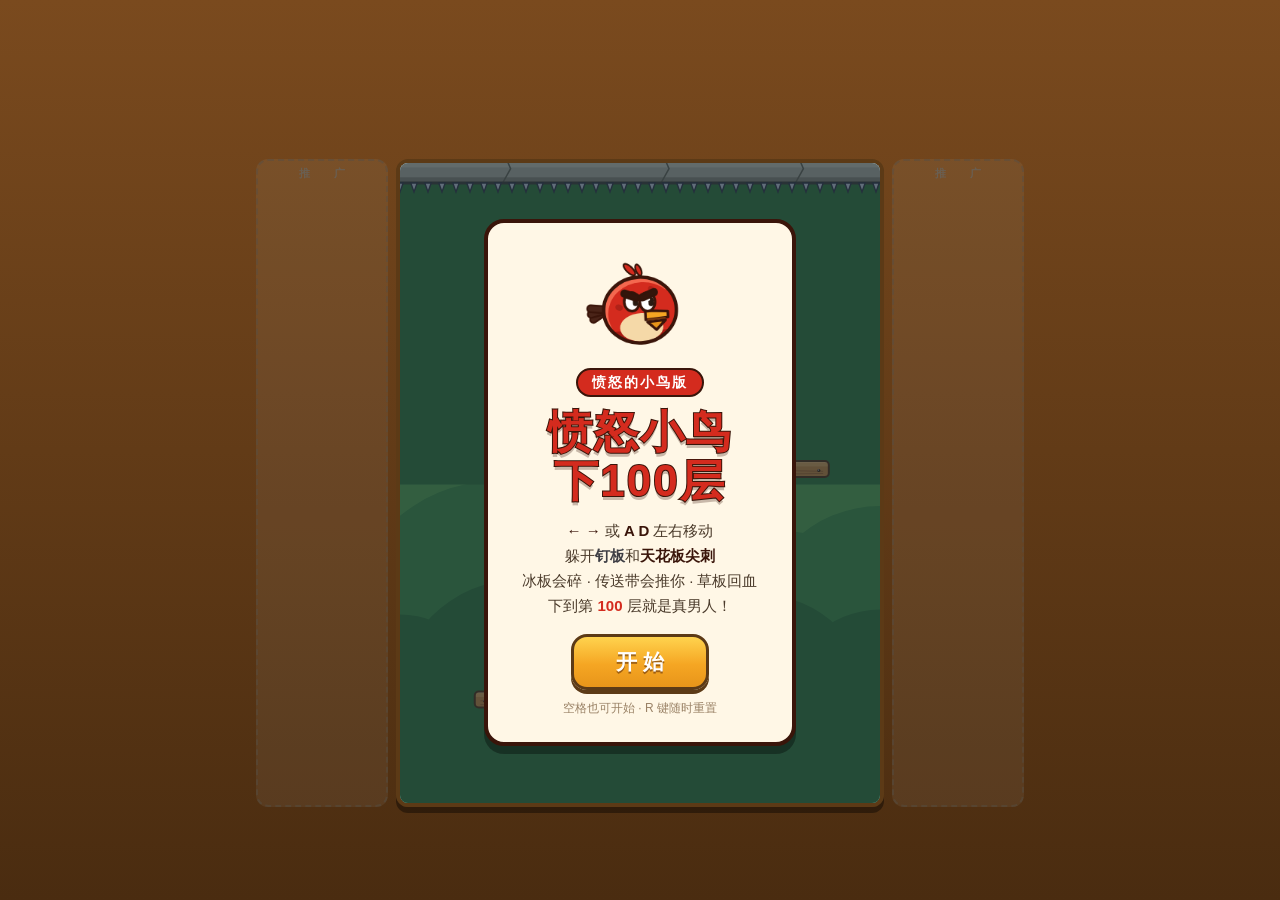
<file: index.html>
<!DOCTYPE html>
<html lang="zh-CN">
<head>
<meta charset="UTF-8">
<meta name="viewport" content="width=device-width, initial-scale=1.0">
<title>愤怒小鸟下100层</title>
<link rel="stylesheet" href="css/style.css">
</head>
<body>
<div id="stage">
  <div id="hud">
    <div id="hearts" aria-label="生命值"></div>
    <div id="floorBox">第 <span id="floorNum">1</span> 层 <span class="total">/ 100</span></div>
    <div id="hudBtns">
      <button id="btnMute" class="cbtn small" title="声音开关 (M)">🔊</button>
      <button id="btnReset" class="cbtn" title="重置本局 (R)">⟳ 重置</button>
    </div>
  </div>
  <div id="playRow">
    <div class="adCol" id="adColL" title="点我领buff！"></div>
    <div id="canvasWrap">
    <canvas id="game" width="480" height="640"></canvas>

    <div id="ovStart" class="overlay">
      <div class="panel">
        <canvas id="birdStart" class="birdBox" width="170" height="150"></canvas>
        <div class="title-tag">愤怒的小鸟版</div>
        <h1 class="title">愤怒小鸟<br>下100层</h1>
        <div class="help">
          <p><b>← →</b> 或 <b>A D</b> 左右移动</p>
          <p>躲开<b class="c-spike">钉板</b>和<b>天花板尖刺</b></p>
          <p>冰板会碎 · 传送带会推你 · 草板回血</p>
          <p>下到第 <b class="c-red">100</b> 层就是真男人！</p>
        </div>
        <button id="btnStart" class="cbtn big">开 始</button>
        <p class="tiny">空格也可开始 · R 键随时重置</p>
      </div>
    </div>

    <div id="ovWin" class="overlay hidden">
      <div class="panel">
        <canvas id="birdWin" class="birdBox" width="170" height="150"></canvas>
        <h1 class="title small">真男人！</h1>
        <p class="sub">你成功下到了第 100 层！</p>
        <button id="btnAgain" class="cbtn big">再来一局</button>
      </div>
    </div>

    <div id="ovLose" class="overlay hidden">
      <div class="panel">
        <canvas id="birdLose" class="birdBox" width="170" height="150"></canvas>
        <h1 class="title small">倒在第 <span id="loseFloor">1</span> 层</h1>
        <p class="sub" id="loseHint">再试一次，别停下！</p>
        <button id="btnAgain2" class="cbtn big">再来一局</button>
      </div>
    </div>
  </div>
    <div class="adCol" id="adColR" title="点我领buff！"></div>
  </div>
</div>
<script src="js/art.js"></script>
<script src="js/game.js"></script>
</body>
</html>
</file>
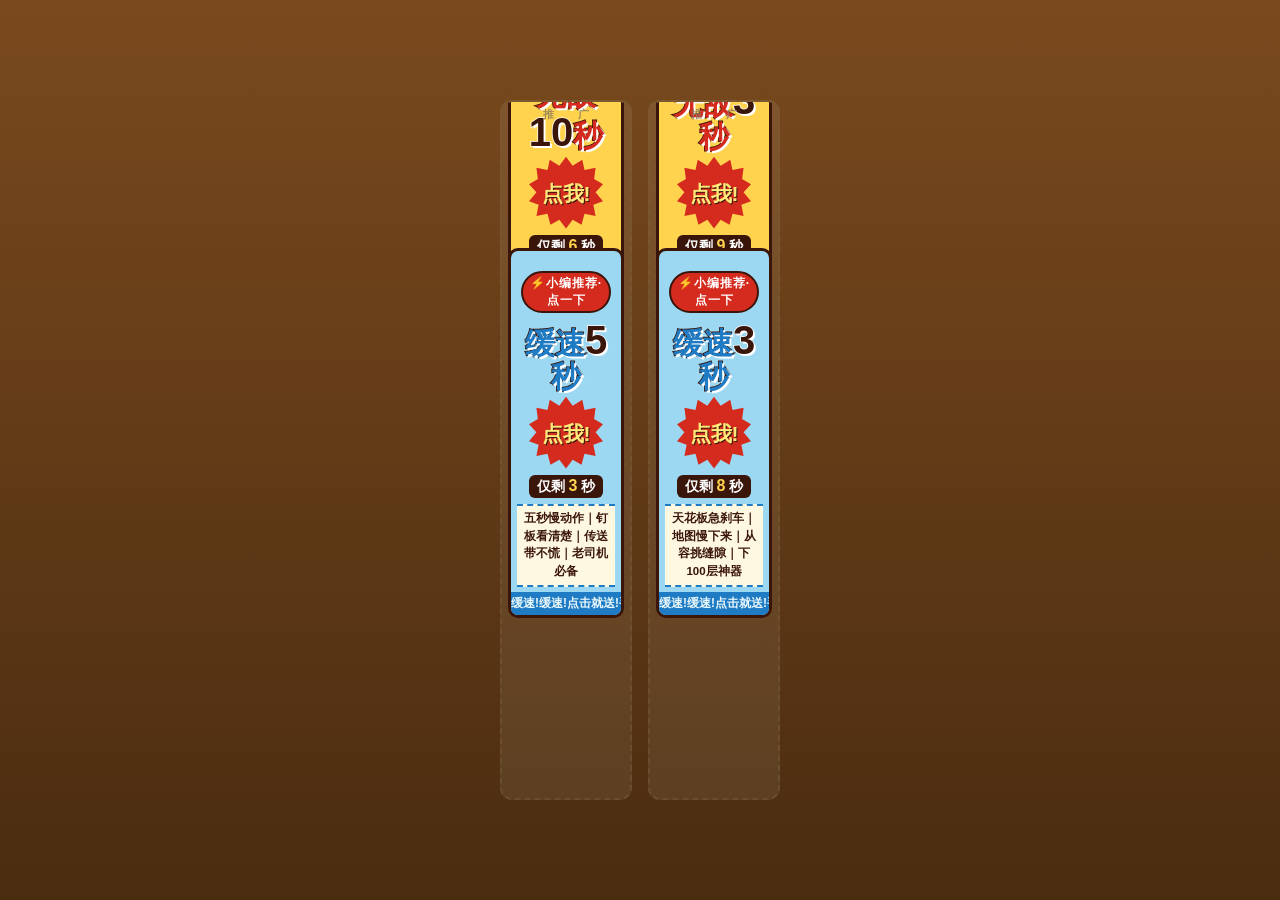
<file: debug/adcards_static.html>
<!DOCTYPE html>
<html lang="zh-CN">
<head>
<meta charset="UTF-8">
<title>广告卡静态渲染（评审用）</title>
<link rel="stylesheet" href="../css/style.css">
<style>
  html { background: #4e2f12; }
  body { min-height: 100vh; }
  #row { display: flex; gap: 16px; align-items: flex-start; padding: 20px; }
  .adCol { height: 700px; }
</style>
</head>
<body data-state="playing">
<div id="row">
  <div class="adCol" id="colL"></div>
  <div class="adCol" id="colR"></div>
</div>
<script>
  // 与 game.js spawnAd() 完全一致的卡片模板
  const CARDS = [
    { side: "colL", bottom: 420, theme: "gold", kind: "inv",
      name: "无敌10秒", words: "十秒无敌装｜横着走都行｜闭眼下十层｜亲友团强烈推荐", left: 6 },
    { side: "colL", bottom: 180, theme: "blue", kind: "slow",
      name: "缓速5秒", words: "五秒慢动作｜钉板看清楚｜传送带不慌｜老司机必备", left: 3 },
    { side: "colR", bottom: 420, theme: "gold", kind: "inv",
      name: "无敌3秒", words: "钉板随便踩｜天花板随便顶｜大鱼抡飞也不疼｜真男人都说好", left: 9 },
    { side: "colR", bottom: 180, theme: "blue", kind: "slow",
      name: "缓速3秒", words: "天花板急刹车｜地图慢下来｜从容挑缝隙｜下100层神器", left: 8 },
  ];
  for (const c of CARDS) {
    const float = document.createElement("div");
    float.className = "ad-float";
    float.style.bottom = c.bottom + "px";
    const mTxt = (c.kind === "inv" ? "无敌!无敌!" : "缓速!缓速!") + "点击就送!手慢无!";
    float.innerHTML = `
      <div class="ad-card theme-${c.theme}">
        <div class="ad-top">${c.kind === "inv" ? "🔥神装福利" : "⚡小编推荐"}·点一下</div>
        <div class="ad-name">${c.name.replace(/(\d+)/, '<span class="n">$1</span>')}</div>
        <div class="ad-burst">点我!</div>
        <div class="ad-count">仅剩 <b>${c.left}</b> 秒</div>
        <div class="ad-words">${c.words}</div>
        <div class="ad-marquee"><span>${mTxt}${mTxt}</span></div>
      </div>`;
    document.getElementById(c.side).appendChild(float);
  }
</script>
</body>
</html>
</file>
<file: css/style.css>
/* ===== 是男人就下100层 · 愤怒的小鸟版 —— 卡通 UI ===== */

* { margin: 0; padding: 0; box-sizing: border-box; }

:root {
  --outline: #3a150a;      /* 角色描边棕黑 */
  --wood-outline: #5c3a16; /* 木描边 */
  --red: #d42b1e;
  --red-light: #f4684f;
  --beak: #f5a623;
  --cream: #f5d9a8;
  --paper: #fff7e6;
}

html, body {
  height: 100%;
  background: linear-gradient(180deg, #7a4a1e 0%, #4a2c10 100%);
  font-family: "Segoe UI", "Microsoft YaHei", "PingFang SC", sans-serif;
  overflow: hidden;
  user-select: none;
  -webkit-user-select: none;
}

body {
  display: flex;
  align-items: center;
  justify-content: center;
}

#stage {
  display: flex;
  flex-direction: column;
  gap: 8px;
}

/* ---------- HUD ---------- */
#hud {
  display: flex;
  align-items: center;
  justify-content: space-between;
  gap: 8px;
  padding: 7px 12px;
  background: rgba(58, 21, 10, 0.88);
  border: 3px solid var(--wood-outline);
  border-radius: 14px;
  box-shadow: 0 3px 0 rgba(0,0,0,0.35);
}

#hearts {
  display: flex;
  gap: 1px;
  font-size: 17px;
  line-height: 1;
  letter-spacing: 1px;
  min-width: 118px;
}
#hearts .heart { color: var(--red); text-shadow: 0 0 0 transparent, -1px 0 var(--outline), 1px 0 var(--outline), 0 -1px var(--outline), 0 1.5px var(--outline); }
#hearts .heart.off { color: #5a4634; opacity: 0.55; text-shadow: none; }

#floorBox {
  font-weight: 900;
  color: #fff;
  font-size: 19px;
  text-shadow: -1.5px 0 var(--outline), 1.5px 0 var(--outline), 0 -1.5px var(--outline), 0 2px var(--outline);
  white-space: nowrap;
}
#floorBox #floorNum { color: var(--beak); font-size: 24px; }
#floorBox .total { font-size: 13px; opacity: 0.85; }

/* ---------- 卡通按钮 ---------- */
.cbtn {
  font-family: inherit;
  font-weight: 900;
  font-size: 15px;
  color: #fff;
  background: linear-gradient(180deg, #ffd34e 0%, var(--beak) 55%, #e8951a 100%);
  border: 3px solid var(--wood-outline);
  border-radius: 12px;
  padding: 6px 14px;
  cursor: pointer;
  box-shadow: 0 4px 0 var(--wood-outline);
  text-shadow: 0 1.5px 0 rgba(90, 40, 10, 0.55);
  transition: transform 0.05s ease, box-shadow 0.05s ease;
}
.cbtn:hover { filter: brightness(1.06); }
.cbtn:active { transform: translateY(3px); box-shadow: 0 1px 0 var(--wood-outline); }
.cbtn.small { font-size: 13px; padding: 5px 9px; }
.cbtn.big { font-size: 21px; padding: 11px 42px; border-radius: 16px; }

#hudBtns { display: flex; gap: 6px; }

/* ---------- 画布 ---------- */
#canvasWrap {
  position: relative;
  border: 4px solid var(--wood-outline);
  border-radius: 12px;
  box-shadow: 0 6px 0 rgba(0,0,0,0.4);
  overflow: hidden;
  line-height: 0;
  touch-action: none;
}
#playRow {
  display: flex;
  gap: 8px;
  align-items: stretch;
  justify-content: center;
}

.adCol {
  position: relative;
  overflow: hidden;
  width: 132px;
  flex: 0 0 132px;
  border: 2px dashed rgba(120, 95, 60, 0.45);
  border-radius: 12px;
  background: rgba(255, 247, 230, 0.08);
}
.adCol::before {
  content: "推 广";
  position: absolute;
  top: 5px;
  left: 0;
  right: 0;
  text-align: center;
  font-size: 11px;
  font-weight: 900;
  letter-spacing: 10px;
  text-indent: 10px;
  color: rgba(138, 122, 92, 0.8);
  z-index: 2;
  pointer-events: none;
}
body[data-state="start"] .adCol,
body[data-state="win"] .adCol,
body[data-state="lose"] .adCol {
  filter: grayscale(0.7) brightness(0.8);
  pointer-events: none;
}

canvas#game {
  display: block;
  width: min(64vw, calc((100vh - 130px) * 0.75), 480px);
  aspect-ratio: 3 / 4;
  background: #8fd0ee;
}

/* ============ 魔性 buff 广告（底部升起，顶部消失） ============ */

/* 漂升容器：JS 控制 bottom 值 */
.ad-float {
  position: absolute;
  left: 0;
  right: 0;
  cursor: pointer;
  will-change: bottom;
}
.ad-float.claimed { animation: adClaimed 0.38s ease-in forwards; pointer-events: none; }
@keyframes adClaimed {
  to { transform: translateY(-30px) scale(1.3); opacity: 0; }
}

.ad-card {
  position: relative;
  margin: 0 6px;
  border-radius: 10px;
  border: 3px solid #3a150a;
  overflow: hidden;
  user-select: none;
  padding: 20px 6px 0;
  text-align: center;
  font-family: "Segoe UI", "Microsoft YaHei", sans-serif;
  animation: adWiggle 0.55s ease-in-out infinite alternate,
             adGlow 0.9s steps(2) infinite;
  transform-origin: 50% 30%;
  background: #ffd34e;
}
.ad-card.theme-blue { background: #9dd8f2; }
/* 陷阱卡（debuff）：深妖紫底 + 右上角警示三角，与淡蓝 buff 卡拉开明度 */
.ad-card.theme-trap { background: #8f3fd6; }
.ad-card.theme-trap::after {
  content: "";
  position: absolute;
  top: 0;
  right: 0;
  border-top: 20px solid #ffe97a;
  border-left: 20px solid transparent;
  z-index: 1;
}

@keyframes adWiggle {
  from { transform: rotate(-2deg); }
  to   { transform: rotate(2deg) scale(1.04); }
}
@keyframes adGlow {
  0%, 100% { box-shadow: 0 0 0 3px #fff, 0 0 16px 3px rgba(255, 45, 45, 0.85); }
  50%      { box-shadow: 0 0 0 3px #ffe97a, 0 0 26px 6px rgba(255, 160, 10, 1); }
}

.ad-top {
  font-size: 12px;
  font-weight: 900;
  letter-spacing: 1px;
  color: #fff;
  background: #d42b1e;
  border: 2px solid #3a150a;
  border-radius: 999px;
  padding: 2px 4px;
  margin: 0 4px 6px;
  animation: adBlink 0.8s steps(2) infinite;
}
.theme-trap .ad-top { background: #4a0f8a; }
@keyframes adBlink { 50% { background: #3e3e44; color: #ffd34e; } }

.ad-name {
  font-size: 30px;
  line-height: 1.05;
  font-weight: 900;
  color: #d42b1e;
  -webkit-text-stroke: 1.5px #3a150a;
  paint-order: stroke fill;
  text-shadow: 2px 2px 0 #fff;
  margin-bottom: 4px;
}
.ad-name .n { font-size: 40px; color: #3a150a; -webkit-text-stroke: 1.5px #fff; }
.theme-blue .ad-name { color: #1e7bc4; }
.theme-trap .ad-name { color: #ffe97a; }

.ad-burst {
  width: 74px;
  height: 74px;
  margin: 2px auto 4px;
  display: flex;
  align-items: center;
  justify-content: center;
  background: #d42b1e;
  color: #ffe97a;
  font-size: 21px;
  font-weight: 900;
  text-shadow: 1px 1px 0 #3a150a;
  clip-path: polygon(50% 0%, 59% 12%, 72% 4%, 75% 18%, 90% 15%, 88% 30%, 100% 37%, 90% 48%, 100% 60%, 87% 65%, 90% 80%, 75% 77%, 71% 92%, 59% 85%, 50% 97%, 41% 85%, 29% 92%, 25% 77%, 10% 80%, 13% 65%, 0% 60%, 10% 48%, 0% 37%, 12% 30%, 10% 15%, 25% 18%, 28% 4%, 41% 12%);
  animation: burstPulse 0.5s ease-in-out infinite alternate;
}
@keyframes burstPulse { to { transform: scale(1.18) rotate(12deg); } }
.theme-trap .ad-burst { background: #6a1bb0; color: #ffe97a; }

.ad-count {
  display: inline-block;
  font-size: 14px;
  font-weight: 900;
  color: #fff;
  background: #3a150a;
  border-radius: 6px;
  padding: 2px 8px;
  margin-bottom: 6px;
  animation: adBlink2 0.6s steps(2) infinite;
}
.ad-count b { color: #ffd34e; font-size: 16px; }
@keyframes adBlink2 { 50% { background: #d42b1e; } }

/* 椰树式密集小字 */
.ad-words {
  font-size: 11.5px;
  line-height: 1.55;
  font-weight: 800;
  color: #3a150a;
  background: #fff8e0;
  border-top: 2px dashed #d42b1e;
  border-bottom: 2px dashed #d42b1e;
  padding: 4px 5px;
}
.theme-blue .ad-words { border-color: #1e7bc4; }
.theme-trap .ad-words { border-color: #6a1bb0; }

.ad-marquee {
  overflow: hidden;
  white-space: nowrap;
  background: #d42b1e;
  color: #ffe97a;
  font-size: 12px;
  font-weight: 900;
  padding: 3px 0;
  margin: 5px -6px 0;
}
.theme-blue .ad-marquee { background: #1e7bc4; color: #e8f7fc; }
.theme-trap .ad-marquee { background: #4a0f8a; color: #ffe97a; }
.ad-marquee span {
  display: inline-block;
  animation: marqueeMove 7s linear infinite;
}
@keyframes marqueeMove { to { transform: translateX(-50%); } }

/* ---------- 遮罩层 ---------- */
.overlay {
  position: absolute;
  inset: 0;
  display: flex;
  align-items: center;
  justify-content: center;
  background: rgba(16, 36, 54, 0.55);
  line-height: 1.4;
  z-index: 5;
}
.overlay.hidden { display: none; }

/* 开始界面隐藏局内 HUD，聚焦标题 */
body[data-state="start"] #hud { visibility: hidden; }

.overlay .panel {
  background: var(--paper);
  border: 4px solid var(--outline);
  border-radius: 20px;
  box-shadow: 0 8px 0 rgba(0,0,0,0.35);
  padding: 26px 34px;
  text-align: center;
  max-width: 86%;
  animation: pop 0.28s cubic-bezier(0.34, 1.56, 0.64, 1);
}
@keyframes pop { from { transform: scale(0.7); opacity: 0; } to { transform: scale(1); opacity: 1; } }

.title-tag {
  display: inline-block;
  background: var(--red);
  color: #fff;
  font-weight: 700;
  font-size: 14px;
  padding: 3px 14px;
  border-radius: 999px;
  border: 2.5px solid var(--outline);
  margin-bottom: 10px;
  letter-spacing: 2px;
}

.title {
  font-size: 44px;
  line-height: 1.12;
  font-weight: 900;
  color: var(--red);
  letter-spacing: 2px;
  -webkit-text-stroke: 2px var(--outline);
  paint-order: stroke fill;
  text-shadow: 0 4px 0 rgba(58, 21, 10, 0.28);
  margin-bottom: 14px;
}
.title.small { font-size: 34px; margin-bottom: 6px; }

.help { font-size: 15px; color: #4a3a2a; margin-bottom: 18px; }
.help p { margin: 4px 0; }
.help b { color: var(--outline); }
.help .c-red { color: var(--red); }
.help .c-spike { color: #3e3e44; }

.sub { font-size: 16px; color: #4a3a2a; margin-bottom: 18px; }
.tiny { font-size: 12px; color: #9a8266; margin-top: 10px; }

.birdBox {
  width: 128px;
  height: 113px;
  display: block;
  margin: 0 auto 6px;
}
</file>
